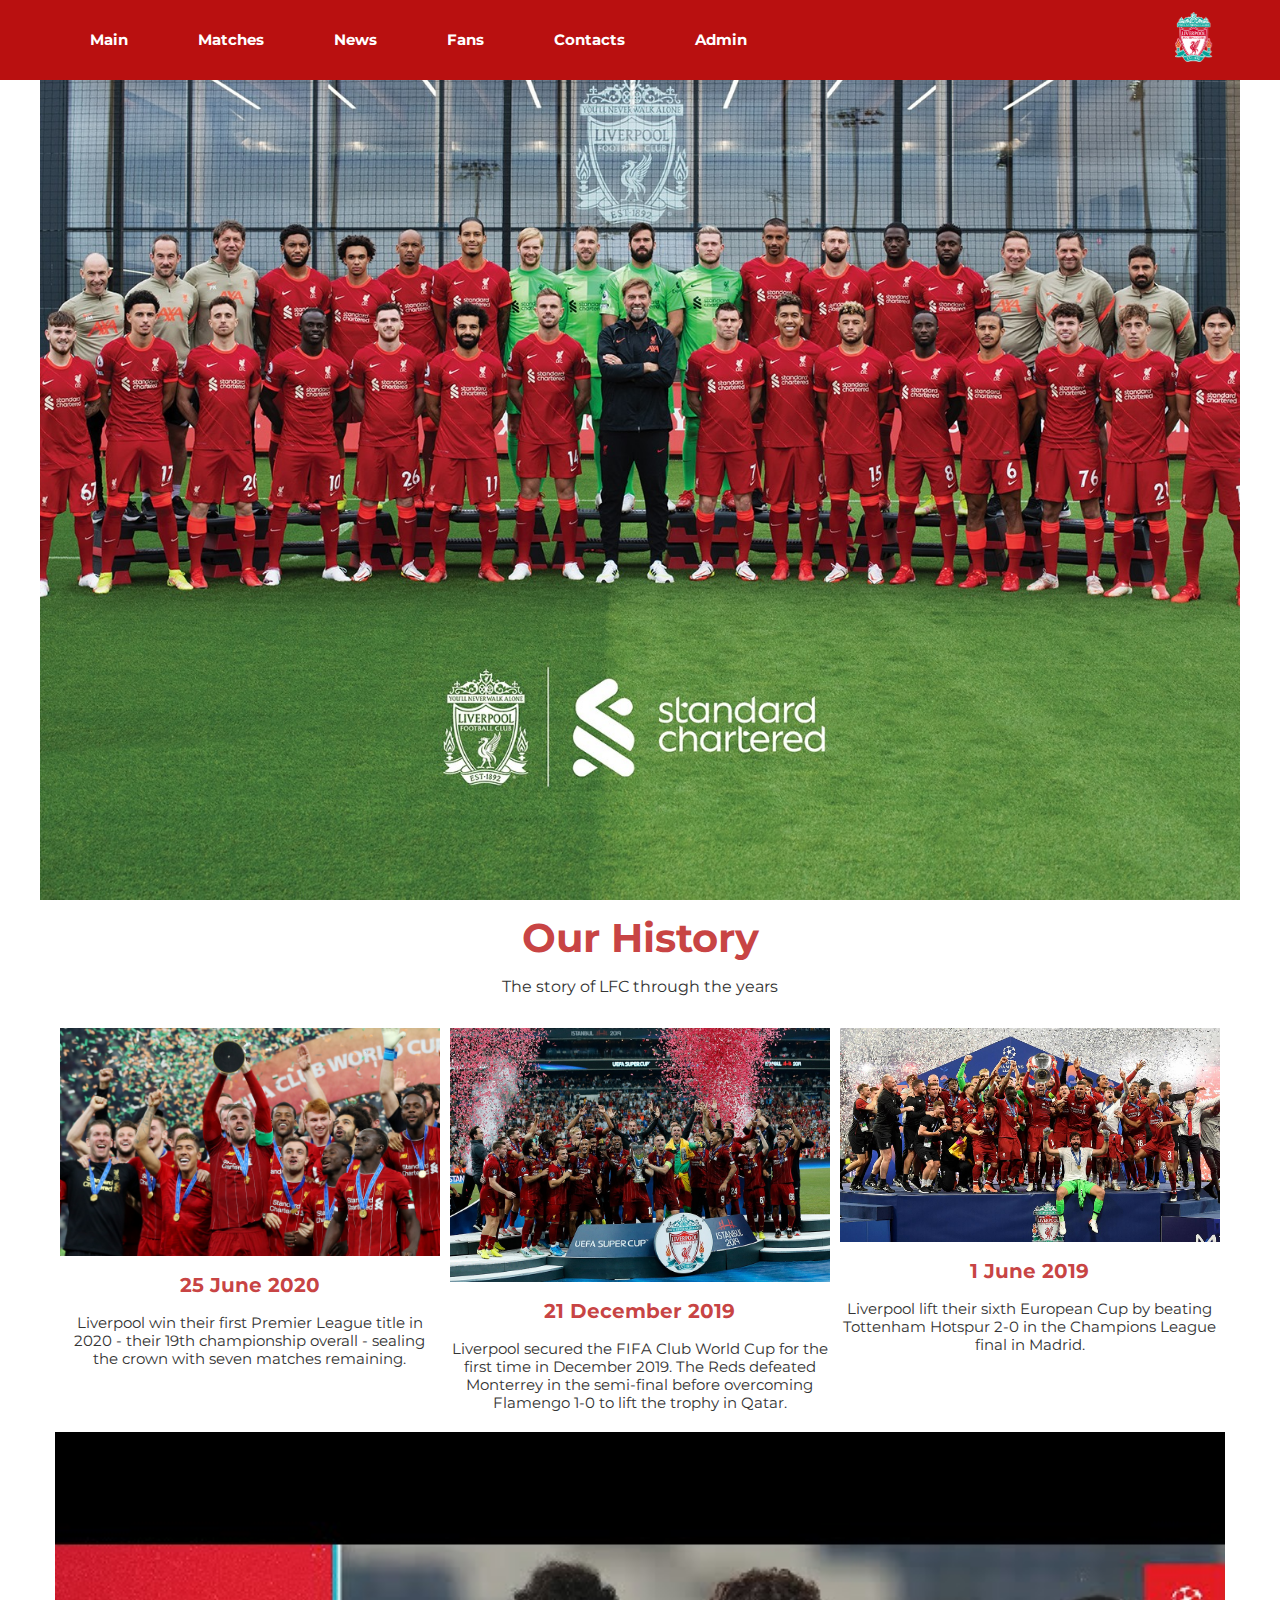
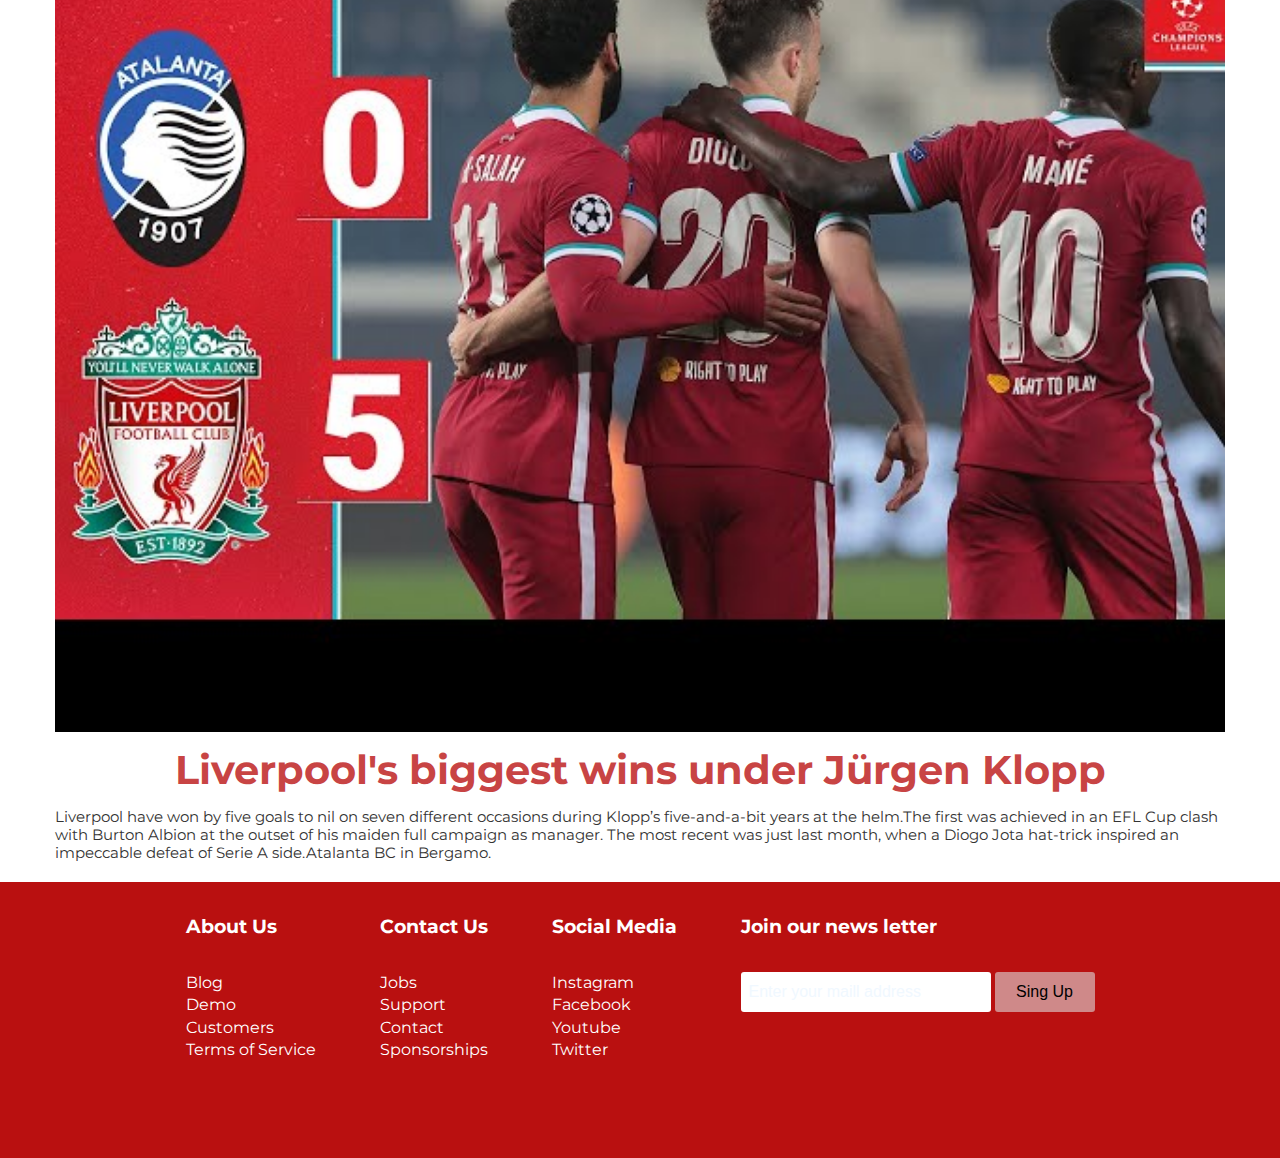
<file: Html/index.html>
<!DOCTYPE html>
<html lang="en">
<head>
    <meta charset="UTF-8">
    <meta http-equiv="X-UA-Compatible" content="IE=edge">
    <meta name="viewport" content="width=device-width, initial-scale=1.0">
    <link rel="stylesheet" href="../css/style.css"/>
    <link rel="stylesheet" href="https://cdnjs.cloudflare.com/ajax/libs/font-awesome/5.15.4/css/all.min.css" integrity="sha512-1ycn6IcaQQ40/MKBW2W4Rhis/DbILU74C1vSrLJxCq57o941Ym01SwNsOMqvEBFlcgUa6xLiPY/NS5R+E6ztJQ==" crossorigin="anonymous" referrerpolicy="no-referrer" />
    <title>Liverpool team</title>
</head>
<body>
    <div class="wrapper">
    <header class="header">
        <div class="container">
            <div class="header__menu">
                <button class="nav__button">
                    <span class="nav__button_icon"></span>
                </button>
                <nav class="menu__body">
                    <ul class="menu__list">
                         <li><a href="#" class="menu__link">Main</a><li>
                         <li><a href="#" class="menu__link">Matches</a>
                            <ul class="menu__drop">
                                <li><a href="#" class="drop__down">Calendar of matches</a></li>
                                <li><a href="#" class="drop__down">Next game</a></li>
                                <li><a href="#" class="drop__down">Raitings</a></li>
                            </ul>
                            <li>
                         <li><a href="#" class="menu__link">News</a><li>
                         <li><a href="../Html/index-1.html" class="menu__link">Fans</a><li>
                         <li><a href="#" class="menu__link">Contacts</a><li>
                         <li><a href="#" class="menu__link">Admin</a><li>     
                    </ul>
                </nav>
                <a href="#" class="logo">
                    <img src="../img/liverpoolLogo.png" alt="logo liverpool" height="90px">
                </a>
            </div>
        </div>
    </header>
</div>
    <main class="main"> 
        <section class="hero">
            <div class="container">
            </div>
        </section>
        <section class="history">
            <div class="container">
                <div class="history__content">
                    <h2>Our History</h2>
                    <p>The story of LFC through the years</p>
                </div>
                    <div class="history__content line">
                        <div class="history__content column">
                            <img src="../img/liverpool2020.jpg" alt="Premier League" style="width:100%">  
                            <div class="content__text">
                                <h3>25 June 2020</h3>
                                <p> 
                                    Liverpool win their first Premier League title in 2020 - their 19th championship overall - sealing the crown with seven matches remaining.
                                </p>
                            </div>
                        </div>
                        <div class="history__content column">
                            <img src="../img/SuperCup2019.jpg" alt="Super Cup" style="width:100%">
                            <div class="content__text">
                                <h3>21 December 2019</h3>
                                <p> 
                                    Liverpool secured the FIFA Club World Cup for the first time in December 2019. The Reds defeated Monterrey in the semi-final before overcoming Flamengo 1-0 to lift the trophy in Qatar.
                                </p>
                            </div>
                        </div>
                        <div class="history__content column">
                            <img src="../img/chapL2019.jpg" alt="Champions League"  style="width:100%">
                            <div class="content__text">
                                <h3>1 June 2019</h3>
                                <p> 
                                    Liverpool lift their sixth European Cup by beating Tottenham Hotspur 2-0 in the Champions League final in Madrid.
                                </p>
                            </div>
                        </div>
                  </div>
            </div>
        </section>
        <section class="wins">
            <div class="container">
                 <div class="bg-winimage"></div>
                 <div class="wins__content">
                        <h3>Liverpool's biggest wins under Jürgen Klopp</h3>
                        <p>Liverpool have won by five goals to nil on seven different  occasions during Klopp’s five-and-a-bit years at the helm.The first was achieved in an EFL Cup clash with Burton Albion at the outset of his maiden full campaign as manager.
                        The most recent was just last month, when a Diogo Jota hat-trick inspired an impeccable defeat of Serie A side.Atalanta BC in Bergamo.</p>
                 </div>
            </div>
        </section>
    </main>
    <footer class="footer-container">
        <div class="footer">
            <div class="footer__heading footer-1">
                <h3>About Us</h3>
                <a href="#">Blog</a>
                <a href="#">Demo</a>
                <a href="#">Customers</a>
                <a href="#">Terms of Service</a>
            </div>
            <div class="footer__heading footer-2">
                <h3>Contact Us</h3>
                <a href="#">Jobs</a>
                <a href="#">Support</a>
                <a href="#">Contact</a>
                <a href="#">Sponsorships</a>
            </div>
            <div class="footer__heading footer-3">
                <h3>Social Media</h3>
                <a href="#">Instagram</a>
                <a href="#">Facebook</a>
                <a href="#">Youtube</a>
                <a href="#">Twitter</a>
            </div>
            <div class="footer__email__form">
                <h3>Join our news letter</h3>
                <input type="email" placeholder="Enter your maill address" id="footer__email">
                <input type="submit" value="Sing Up" id="footer__email__btn"> 
            </div>
        </div>
    </footer> 
    <script src="../app.js"></script>
</body>
</html>
</file>
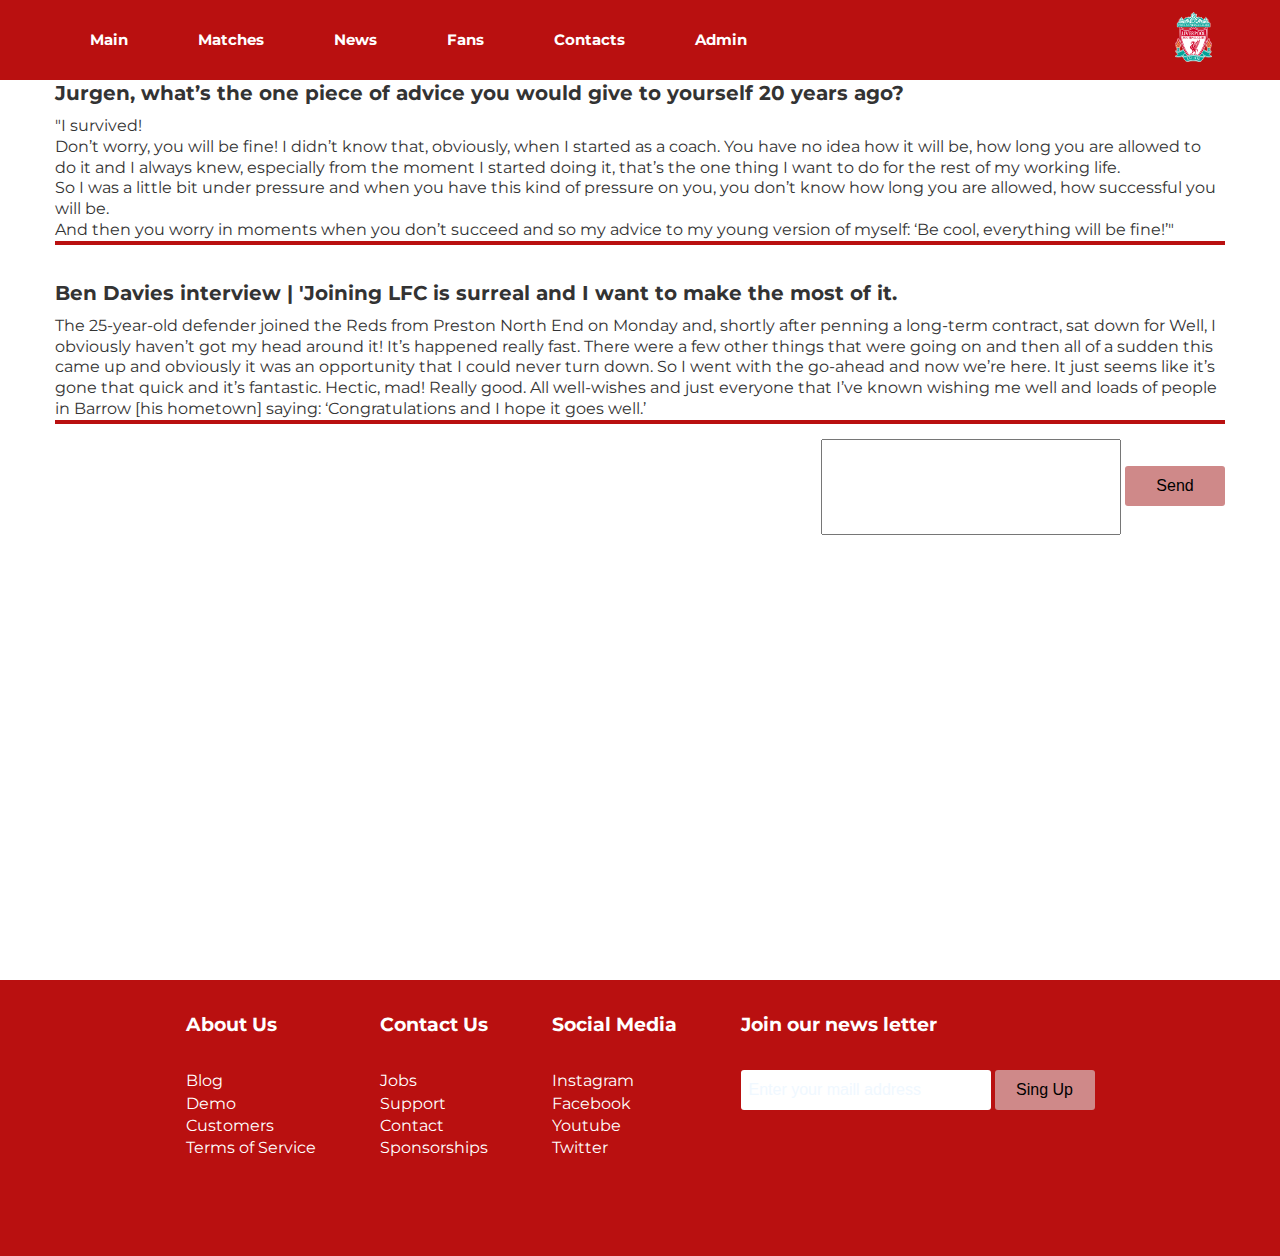
<file: Html/index-1.html>
<!DOCTYPE html>
<html lang="en">
<head>
    <meta charset="UTF-8">
    <meta http-equiv="X-UA-Compatible" content="IE=edge">
    <meta name="viewport" content="width=device-width, initial-scale=1.0">
    <link rel="stylesheet" href="../css/style.css"/>
    <link rel="stylesheet" href="../css/style-1.css"/>
    <link rel="stylesheet" href="https://cdnjs.cloudflare.com/ajax/libs/font-awesome/5.15.4/css/all.min.css" integrity="sha512-1ycn6IcaQQ40/MKBW2W4Rhis/DbILU74C1vSrLJxCq57o941Ym01SwNsOMqvEBFlcgUa6xLiPY/NS5R+E6ztJQ==" crossorigin="anonymous" referrerpolicy="no-referrer" />
    <title>Liverpool team</title>
</head>
<body>
    <div class="wrapper">
    <header class="header">
        <div class="container">
            <div class="header__menu">
                <button class="nav__button">
                    <span class="nav__button_icon"></span>
                </button>
                <nav class="menu__body">
                    <ul class="menu__list">
                         <li><a href="#" class="menu__link">Main</a><li>
                         <li><a href="#" class="menu__link">Matches</a>
                            <ul class="menu__drop">
                                <li><a href="#" class="drop__down">Calendar of matches</a></li>
                                <li><a href="#" class="drop__down">Next game</a></li>
                                <li><a href="#" class="drop__down">Raitings</a></li>
                            </ul>
                            <li>
                         <li><a href="#" class="menu__link">News</a><li>
                         <li><a href="#" class="menu__link">Fans</a><li>
                         <li><a href="#" class="menu__link">Contacts</a><li>
                         <li><a href="#" class="menu__link">Admin</a><li>     
                    </ul>
                </nav>
                <a href="index.html" class="logo">
                    <img src="../img/liverpoolLogo.png" alt="logo liverpool" height="90px">
                </a>
            </div>
            
        </div>
    </header>
</div>
    <main class="main">
        <div class="container__main">
            <section class="fan__zone">
                <div class="fan__first">
                    <p class="questens">Jurgen, what’s the one piece of advice you would give to yourself 20 years ago?</p>
                    <p class="p-first">"I survived!<br>
                        Don’t worry, you will be fine! I didn’t know that, obviously, when I started as a coach. You have no idea how it will be, how long you are allowed to do it and I always knew, especially from the moment I started doing it, that’s the one thing I want to do for the rest of my working life.<br>
                        So I was a little bit under pressure and when you have this kind of pressure on you, you don’t know how long you are allowed, how successful you will be.<br>
                        And then you worry in moments when you don’t succeed and so my advice to my young version of myself: ‘Be cool, everything will be fine!’"</p>
                        <div class="line"></div>
                </div>
                <div class="fan__second">
                    <p class="intervier">Ben Davies interview | 'Joining LFC is surreal and I want to make the most of it.</p>
                        <p class="p-second">The 25-year-old defender joined the Reds from Preston North End on Monday and, shortly after penning a long-term contract, sat down for Well, I obviously haven’t got my head around it! It’s happened really fast. There were a few other things that were going on and then all of a sudden this came up and obviously it was an opportunity that I could never turn down. So I went with the go-ahead and now we’re here. It just seems like it’s gone that quick and it’s fantastic. Hectic, mad! Really good. All well-wishes and just everyone that I’ve known wishing me well and loads of people in Barrow [his hometown] saying: ‘Congratulations and I hope it goes well.’
                    </p>
                    <div class="line"></div>
                </div>
            </section>
            <section class="latters__fan">
                <input id="myInput" value="">
                <button id="myBtn">Send</button>
            </section>
        </div>
    </main>
    <footer class="footer-container">
        <div class="footer">
            <div class="footer__heading footer-1">
                <h3>About Us</h3>
                <a href="#">Blog</a>
                <a href="#">Demo</a>
                <a href="#">Customers</a>
                <a href="#">Terms of Service</a>
            </div>
            <div class="footer__heading footer-2">
                <h3>Contact Us</h3>
                <a href="#">Jobs</a>
                <a href="#">Support</a>
                <a href="#">Contact</a>
                <a href="#">Sponsorships</a>
            </div>
            <div class="footer__heading footer-3">
                <h3>Social Media</h3>
                <a href="#">Instagram</a>
                <a href="#">Facebook</a>
                <a href="#">Youtube</a>
                <a href="#">Twitter</a>
            </div>
            <div class="footer__email__form">
                <h3>Join our news letter</h3>
                <input type="email" placeholder="Enter your maill address" id="footer__email">
                <input type="submit" value="Sing Up" id="footer__email__btn"> 
            </div>
        </div>
    </footer>
    <script src="../app.js"></script>
</body>
</html>
</file>
<file: css/style.css>
@import url('https://fonts.googleapis.com/css2?family=Montserrat:ital,wght@0,400;0,500;0,600;0,900;1,900&display=swap');
* {
    box-sizing: border-box;
    margin: 0;
    padding: 0;
}
body {
    font-family: 'Montserrat', sans-serif;
    color: #333;
    line-height: 1.4;
    height: 100%;
}
.header {
    position: fixed; 
    top: 0;
    left: 0;
    width: 100%;
    background: rgba(185, 16, 16, 1);
    color: #fff;
    /* height: 100%; */
    z-index: 50;
}
header::before { 
    content: '';
    position: absolute;
    top: 0;
    left: 0;
    width: 100%;
    height: 100%;
    background-color: rgba(185, 16, 16, 1); 
    z-index: 3;
}
.container {
    max-width: 1200px;
    margin: 0 auto;
    padding: 0 15px;
}
.header__menu {
     position: relative;
     display: flex;
     justify-content: space-between;
     height: 80px;
     align-items: center;
}

.nav__button {
    cursor: pointer;
    height: 25px;
    border: none;
    padding: 0;
    background: rgba(185, 16, 16, 1);
    display: none;
}

.nav__button_icon {
    position:relative;
    display: block;
    background:#fff;
    width: 42px;
    height: 4px;
    border: none;
    border-radius: 5px;
}
.nav__button_icon::before {
    left: 0;
    top:-10px;
    position: absolute;
    content: "";
    display: block;
    width: 42px;
    height: 4px;
    background-color: #fff;
    border-radius: 5px;
}
.nav__button_icon::after {
    left: 0;
    top:10px;
    position: absolute;
    content: "";
    display: block;
    width: 42px;
    height: 4px;
    background-color: #fff;
    border-radius: 5px;
}
.menu__body li a:hover {
    color: rgb(207, 137, 137);
    transition: all 0.3s ease;
}
.menu__body li ul {
    position: absolute;
    max-width: 155px;
    display: none;
}
.menu__body li > ul li a {
    font-size: 12px;
    padding: 10px;
    font-weight: 700;
    text-transform: none;
    background-color:rgba(185, 16, 16, 1);
}
.menu__body li:hover >ul {
    display: block;
}
.menu__list {
    display: flex;
    position: relative;
    z-index: 6;
}
.menu__list li {
    list-style: none;
    margin: 0px 0px 0px 20px; 
}
.menu__link  {
    font-weight: 700;
    font-size: 15px;
    color: #fff;
    padding: 10px;
    margin: 0 5px;
    text-decoration: none;
}
.menu__drop {
    background: rgba(185, 16, 16, 1);
    padding-top: 20px;
}
.menu__drop li {
    list-style: none;
    padding: 0;
    margin: 0;
}
.menu__drop li a {
    text-align: left;
    background-color: rgba(185, 16, 16, 1);
}
.drop__down {
    text-decoration: none;
    color: #fff;
    display: block;
    text-align: center;
    font-size: 15px ;
    line-height: 2.5;
    padding: 0px 0px 0px 0px;
}
.logo {
    flex: 0 0 50px;
    position: relative;
    z-index: 4;
}
.logo img {
    max-width: 100%;
    font-size: 2rem;
    line-height: 1.2;
    padding: 20px 0;
    color: #fff; 
}
.hero .container {
    background-image: url("../img/liverpool.jpg");
    background-position: center;
    background-size: cover;
    background-repeat: no-repeat;
    height: 100vh;
}
.history {
    display: flex;
    justify-content: space-between;
    text-align: center;
    align-items: center;
    flex-direction: column;
}
.history__content {
    flex-direction: column;
    padding: 10px 0;
    text-align: center;
    align-items: center;
}
.history__content h2 {
    color:rgba(185, 16, 16, 0.8);
    padding-bottom: 10px;
    font-size: 40px;
    font-weight: 700;
}
.history__content p {
    padding-bottom: 10px;
}
.column {
    display: flex;
    justify-content: space-between;
    float: left;
    width: 33.33%;
    padding: 0px 5px;
}
 .column h3 {
    color:rgba(185, 16, 16, 0.8);
    font-size: 20px;
    font-weight: 700;
    padding: 15px 0;
 }
 .column p {
     font-size: 15px;
     font-weight: normal;
     line-height: 1.2;
 }
.line::after {
    content: "";
    clear: both;
    display: table;
  }
.bg-winimage {
    background-image: url("../img/sddefault.jpg");
    background-position: center;
    background-size: cover;
    background-repeat: no-repeat;
    height: 100vh;
    max-width: 100%;
    padding-bottom: 10px;
}
.wins__content h3 {
    color:rgba(185, 16, 16, 0.8);
    font-size: 40px;
    font-weight: 700;
    padding: 15px 0;
    text-align: center;
    padding: 10px 0;
}
.wins__content p {
    font-size: 15px;
    font-weight: normal;
    line-height: 1.2;
    padding-bottom: 20px;
}    
.footer-container {
    padding: 2rem 0 4rem 0;
    background:rgba(185, 16, 16, 1) ;
}
.footer {
    width: 80%;
    height: 20vh;
    color: #fff;
    display: flex;
    justify-content: center;
    flex-wrap: wrap;
    margin: 0 auto;
    background:rgba(185, 16, 16, 0.8);
}
.footer__heading {
    display: flex;
    flex-direction: column;
    margin-right: 4rem;
}
.footer__heading h3 {
    margin-bottom: 2rem;
}
.footer__heading a {
    color: #fff;
    text-decoration: none;
    margin-bottom: 0,5rem;
}
.footer__heading a:hover {
    color: rgb(207, 137, 137);
    transition: 0.3s ease-out;
}
.footer__email__form h3 {
    margin-bottom: 2rem;
}
#footer__email {
    width: 250px;
    height: 40px;
    border-radius: 3px;
    outline: none;
    border: none;
    padding-left: 0.5rem;
    margin-bottom: 1rem;
    font-size: 1rem;
}
#footer__email::placeholder {
    color: aliceblue;
}
#footer__email__btn {
    width: 100px;
    height: 40px;
    border-radius: 3px;
    outline: none;
    border: none;
    font-size: 1rem;
    background: rgb(207, 137, 137);
}
@media screen and (max-width: 1200px) {
.footer {
    height: 50vh;
}
.footer__email__form {
    margin-top: 4rem;
}
}
@media screen and (max-width: 760px) {
.menu__body {
    position: fixed;
    top: -100%;
    left: 0;
    width: 100%;
    height: 100%;
    transition: all 0.3s ease-in-out ;
    background: rgb(68, 6, 6);
    padding: 70px 0px 0px 0px;
}
.menu__body.active {
    top: 0;
}
.nav__button {
    display: block;
    z-index: 6;
}
.menu__list {
    display: block;
}
.menu__list li {
    margin:0px 0px 20px 0px;
}
.header__menu {
    height: 60px;
}
.menu__drop {
    position: absolute;
    left: 100px;
    top:0;
    background: rgb(68, 6, 6);
}
.menu__body li > ul li a {
    background: rgb(68, 6, 6);
    padding: 0;
    font-size: 12px;
}
.menu__body li > ul li {
    margin: 0;
    padding: 5px;
}
.menu__body li > ul{
    margin-top: 12px;
    margin-left: 20px;
}
.content__text h3 {
    font-size: 14px;
}
.footer {
    padding-top: 2rem;
}
}
@media screen and (max-width: 720px) {
.content__text h3 {
    font-size: 14px;
}
.content__text p {
    font-size: 10px;
    line-height: 1.2;
    text-align: left;
    padding-bottom:10px;
}
.wins__content h3 {
    font-size: 20px;
}
.wins__content p {
    font-size: 14px;
    line-height: 1.3;
}
.footer-3 {
    display: none;
}
.footer__email__form {
    margin-top: 0rem; 
}
}
@media screen and (max-width: 520px) {
    .footer-1,
    .footer-2 {
    display: none;
}}
</file>
<file: css/style-1.css>
@import url('https://fonts.googleapis.com/css2?family=Montserrat:ital,wght@0,400;0,500;0,600;0,900;1,900&display=swap');
* {
    box-sizing: border-box;
    margin: 0;
    padding: 0;
}
body {
    font-family: 'Montserrat', sans-serif;
    color: #333;
    line-height: 1.4;
}
main {
    margin-top: 80px;
    height: 100vh;
}
.container__main {
    max-width: 1200px;
    margin: 0 auto;
    padding: 0 15px;
}
.fan__zone {
    font-family: 'Montserrat', sans-serif;
    color: #333;
    line-height: 1.3;
    font-weight: normal;
}
.fan__first {
    padding-bottom: 20px;
}
.questens, 
.intervier {
    font-size: 20px;
    font-weight: 700;
    padding-bottom: 10px;
    animation-name: wow;
    animation-duration: 3s;  
    animation-delay: 2s;
    animation-fill-mode: backwards;
}
@keyframes wow {
    from {top: 0px; background-color: yellow;}
    to {top: 200px;}
  }
.p-first {
    animation-duration: 3s;
    animation-name: slidein;
}
@keyframes slidein {
    from {
      margin-left: 100%;
      width: 150%;
    }
    to {
      margin-left: 0%;
      width: 100%;
    }
    75% {
      font-size: 200%;
      margin-left: 25%;
      width: 150%;
    }
  }
.line {
    content: '';
    max-width: 1200px;
    border:rgba(185, 16, 16, 1) 2px solid;
    margin-bottom: 15px;
}
.latters__fan {
    float: right;
}
#myInput {
    width: 300px;
    height: 6rem;
}
#myBtn {
    width: 100px;
    height: 40px;
    border-radius: 3px;
    outline: none;
    border: none;
    font-size: 1rem;
    background: rgb(207, 137, 137);
}
.logo {
    animation: animate 1s ease-in-out forwards;
}
@keyframes animate {
    0% {
        transform: translate(-50%, -50%) scale(0);
    }
}
</file>
